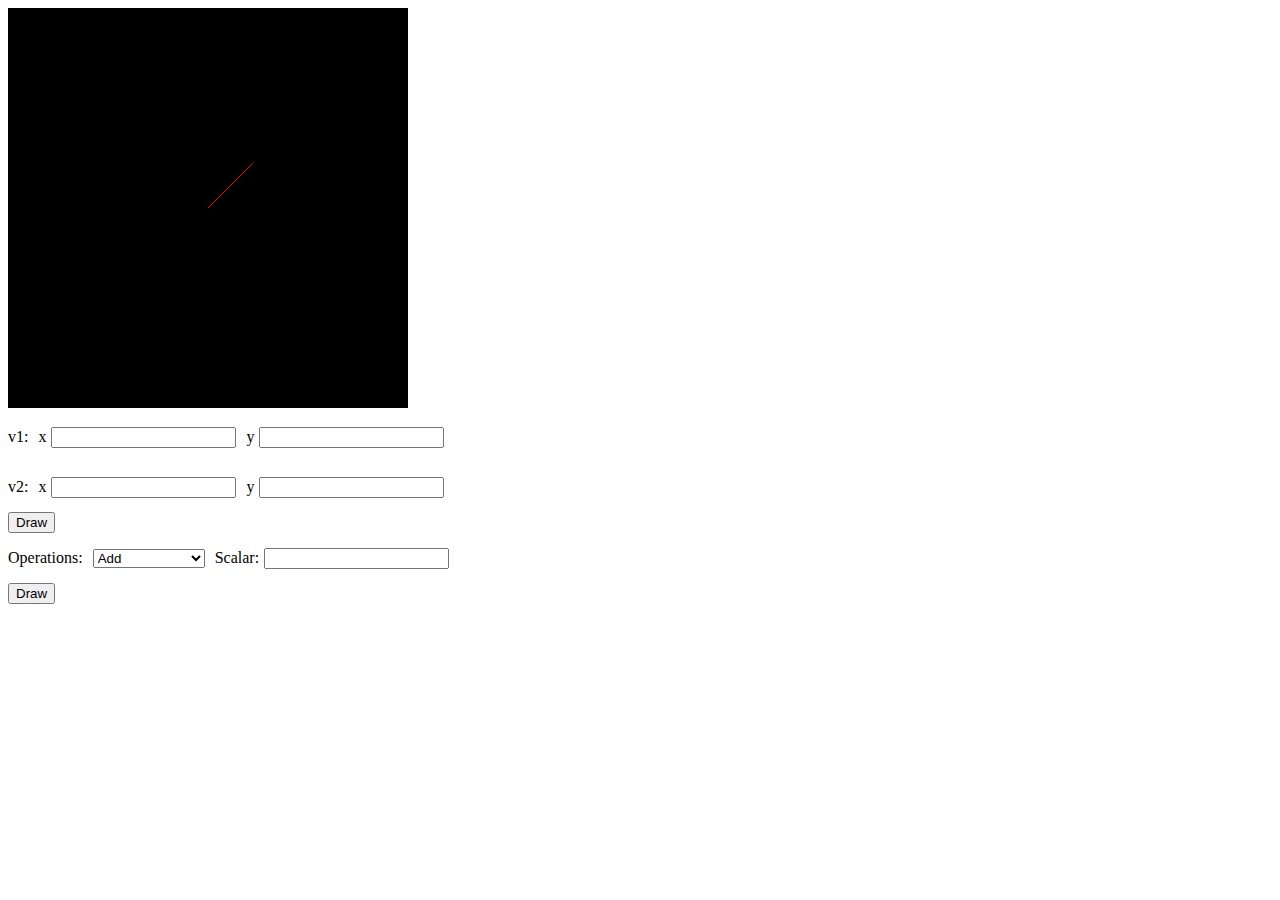
<file: asgn0/asgn0.html>
<!DOCTYPE html>
<html lang="en">
  <head>
    <meta charset="utf-8" />
    <title>Draw a blue rectangle (canvas version)</title>
  </head>

  <body onload="main()">
    <canvas id="example" width="400" height="400" style="background-color: black;">
      Please use a browser that supports "canvas"
    </canvas>
    <br>

    <div style="display: flex; justify-content: flex-start; align-items: center;">
      <p style="padding-right: 10px">v1:</p>
      <label for="v1_x" style="padding-right: 5px; ">x </label>
      <input type="text" id="v1_x" name="v1_x" style="margin-right: 10px"/>
      <label for="v1_y" style="padding-right: 5px">y </label>
      <input type="text" id="v1_y" name="v1_y" style="margin-right: 5px"/>
    </div>
    
    <div style="display: flex; justify-content: flex-start; align-items: center;">
      <p style="padding-right: 10px">v2:</p>
      <label for="v2_x" style="padding-right: 5px; ">x </label>
      <input type="text" id="v2_x" name="v2_x" style="margin-right: 10px"/>
      <label for="v2_y" style="padding-right: 5px">y </label>
      <input type="text" id="v2_y" name="v2_y" style="margin-right: 5px"/>
    </div>

    <input type="button" id="v1_submit" value="Draw" onclick="handleDrawEvent()">

    <div style="display: flex; justify-content: flex-start; align-items: center;">
      <p style="padding-right: 10px">Operations:</p>
      <select id="operations_select" style="margin-right: 10px">
        <option value="add">Add</option>
        <option value="sub">Subtract</option>
        <option value="mul">Multiply</option>
        <option value="div">Divide</option>
        <option value="mag">Magnitude</option>
        <option value="norm">Normalize</option>
        <option value="angle">Angle Between</option>
        <option value="area">Area</option>
      </select>
      <label for="scalar_box" style="padding-right: 5px">Scalar: </label>
      <input type="text" id="scalar_box" name="scalar_box" style="margin-right: 5px"/>
    </div>
    <input type="button" id="op_submit" value="Draw" onclick="handleDrawOperationEvent()">

    <script src="asgn0.js"></script>
    <script src="lib/cuon-matrix-cse160.js"></script>
  </body>
</html>
</file>
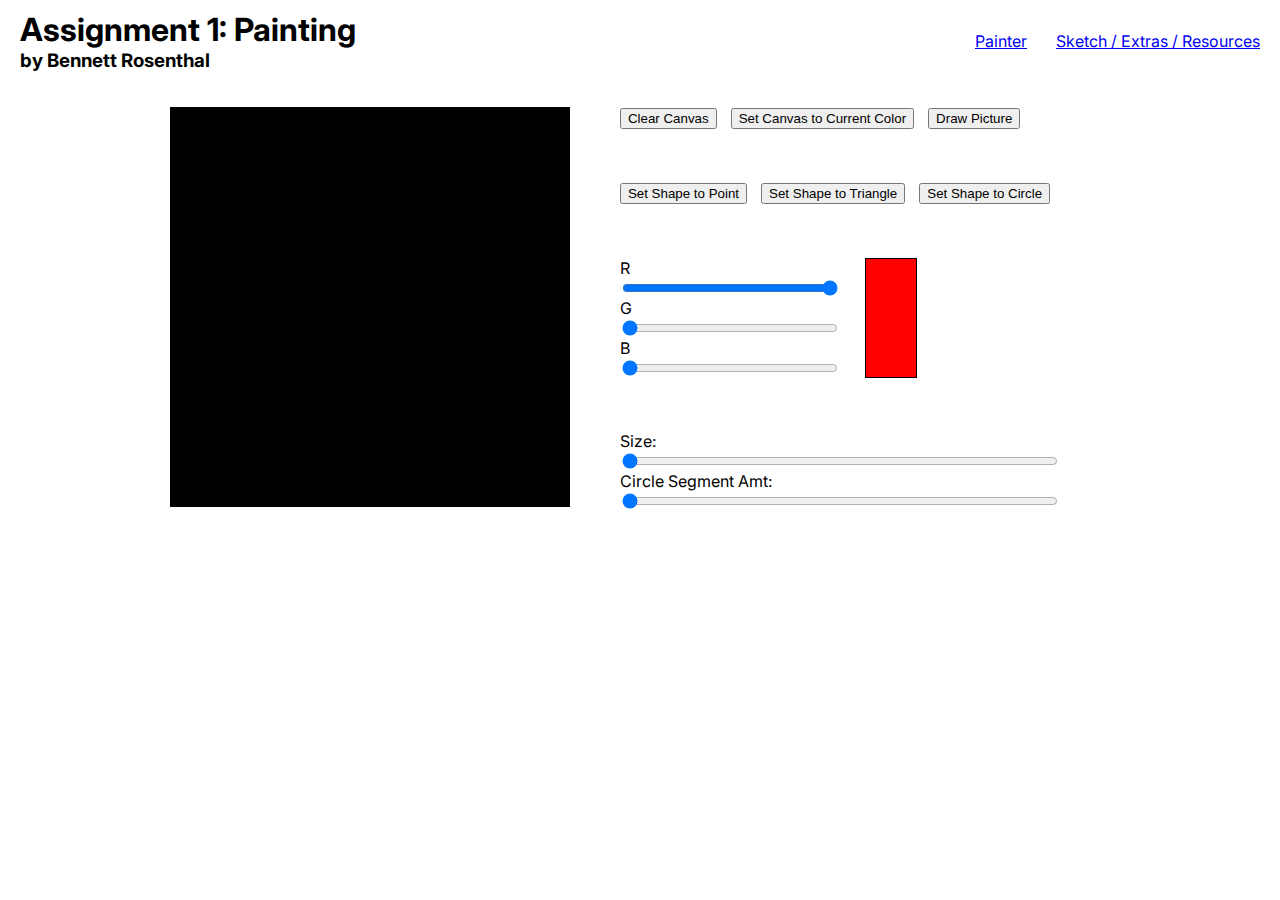
<file: asgn1/asgn1.html>
<!DOCTYPE html>
<html lang="en">

<head>
  <meta charset="utf-8" />
  <title>Bennett Rosenthal Assignment 1</title>
  <link rel="preconnect" href="https://fonts.googleapis.com">
  <link rel="preconnect" href="https://fonts.gstatic.com" crossorigin>
  <link
    href="https://fonts.googleapis.com/css2?family=Inter:ital,opsz,wght@0,14..32,100..900;1,14..32,100..900&display=swap"
    rel="stylesheet">
  <link rel="stylesheet" href="asgn1.css">
</head>

<header>
  <div class="header-div">
    <div class="left-text">
      <h1>Assignment 1: Painting</h1>
      <h3>by Bennett Rosenthal</h3>
    </div>

    <nav>
      <a href="./asgn1.html">Painter</a>
      <a href="./asgn1_extras.html">Sketch / Extras / Resources</a>
    </nav>
  </div>

</header>

<body onload="main()">

  <div class="body-div">
    <div class="canvas-div">
      <canvas id="webgl" width="400" height="400">
        Please use a browser that supports "canvas"
      </canvas>
    </div>

    <div class="options-div">
      <div class="clear_div">
        <button id="clear_button" onclick="clearCanvas()">Clear Canvas</button>
        <button id="bg_button" onclick="setBackground()">Set Canvas to Current Color</button>
        <button id="draw_button" onclick="drawPicture()">Draw Picture</button>
      </div>

      <div class="shape_buttons_div">
        <button id="point_button" onclick="setShape(0)">Set Shape to Point</button>
        <button id="triangle_button" onclick="setShape(1)">Set Shape to Triangle</button>
        <button id="circle_button" onclick="setShape(2)">Set Shape to Circle</button>
      </div>

      <div class="rgb-and-preview-div">
        <div class="rgb_sliders_div">
          <label for="r_slider">R</label>
          <input type="range" id="r_slider" name="r_slider" oninput="updateColorPreview()" min="0" max="100"
            value="100">

          <label for="g_slider">G</label>
          <input type="range" id="g_slider" name="g_slider" oninput="updateColorPreview()" min="0" max="100" value="0">

          <label for="b_slider">B</label>
          <input type="range" id="b_slider" name="b_slider" oninput="updateColorPreview()" min="0" max="100" value="0">
        </div>
        <canvas id="color_preview" width="50" height="50" style="border:1px solid #000000;"></canvas>
      </div>


      <div class="size_slider_div">
        <label for="size_slider">Size:</label>
        <input type="range" id="size_slider" name="size_slider" min="5" max="30" value="5" step="1">
        <label for="segment_slider">Circle Segment Amt:</label>
        <input type="range" id="segment_slider" name="segment_slider" min="5" max="25" value="5" step="1">
      </div>
    </div>
  </div>


  <script src="./lib/webgl-utils.js"></script>
  <script src="./lib/webgl-debug.js"></script>
  <script src="./lib/cuon-utils.js"></script>
  <script src="Point.js"></script>
  <script src="Triangle.js"></script>
  <script src="Circle.js"></script>
  <script src="asgn1.js"></script>
</body>

</html>
</file>
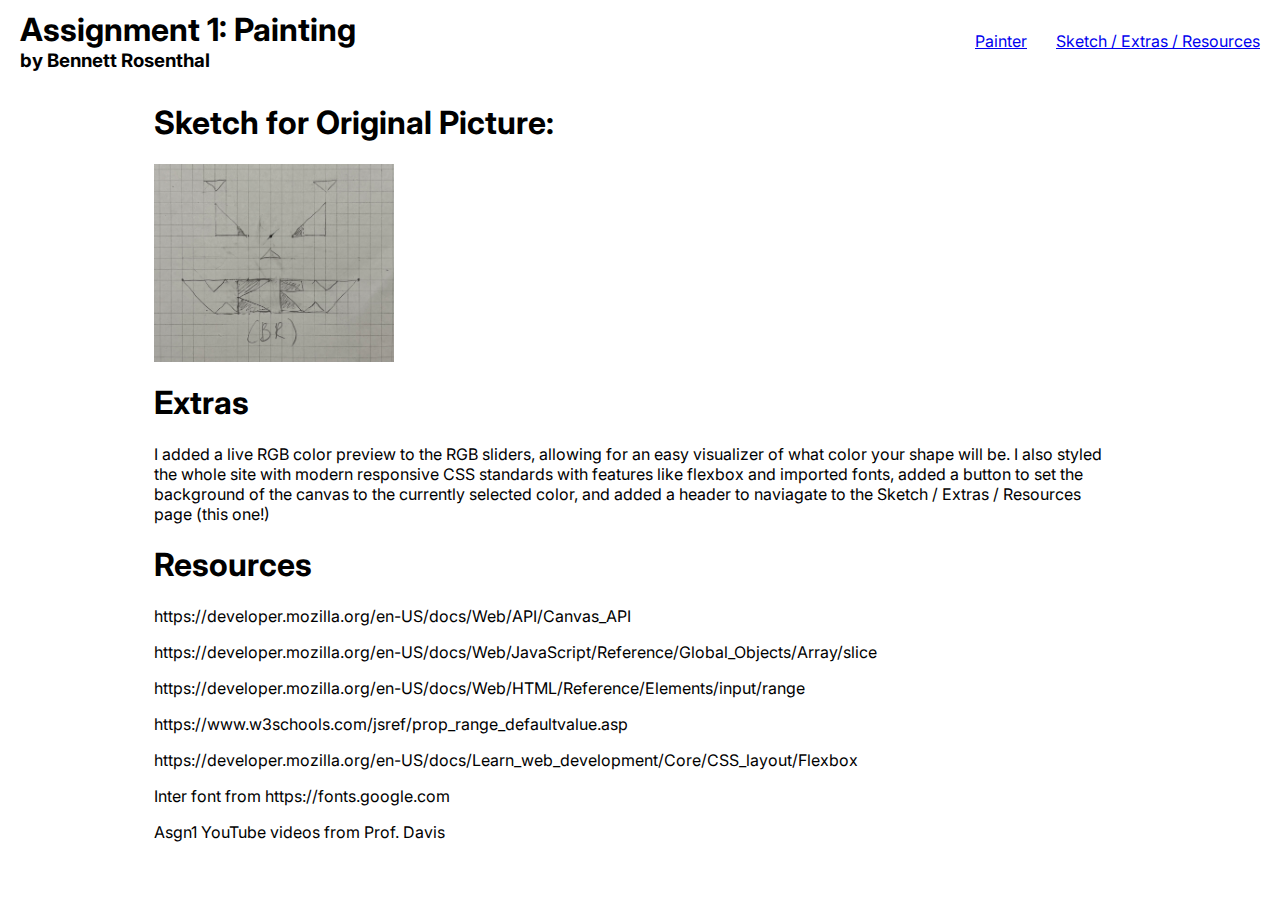
<file: asgn1/asgn1_extras.html>
<!DOCTYPE html>
<html>

<head>
  <meta charset="utf-8" />
  <title>Bennett Rosenthal Assignment 1</title>
  <link rel="preconnect" href="https://fonts.googleapis.com">
  <link rel="preconnect" href="https://fonts.gstatic.com" crossorigin>
  <link
    href="https://fonts.googleapis.com/css2?family=Inter:ital,opsz,wght@0,14..32,100..900;1,14..32,100..900&display=swap"
    rel="stylesheet">
  <link rel="stylesheet" href="asgn1.css">
</head>

<header>
  <div class="header-div">
    <div class="left-text">
      <h1>Assignment 1: Painting</h1>
      <h3>by Bennett Rosenthal</h3>
    </div>

    <nav>
      <a href="./asgn1.html">Painter</a>
      <a href="./asgn1_extras.html">Sketch / Extras / Resources</a>
    </nav>
  </div>
</header>

<body>
    <div class="extras_div">
        <div class="sketch_div">
            <h1>Sketch for Original Picture:</h1>
            <img src="pic_sketch.jpg" >
        </div>

        <div class="extras_text_div">
            <h1>Extras</h1>
            <p>I added a live RGB color preview to the RGB sliders, allowing for an easy visualizer of what color your shape will be. I also styled the whole site with modern responsive CSS standards with features like flexbox and imported fonts, added a button to set the background of the canvas to the currently selected color, and added a header to naviagate to the Sketch / Extras / Resources page (this one!)</p>
            <h1>Resources</h1>
            <p>https://developer.mozilla.org/en-US/docs/Web/API/Canvas_API</p>
            <p>https://developer.mozilla.org/en-US/docs/Web/JavaScript/Reference/Global_Objects/Array/slice</p>
            <p>https://developer.mozilla.org/en-US/docs/Web/HTML/Reference/Elements/input/range</p>
            <p>https://www.w3schools.com/jsref/prop_range_defaultvalue.asp</p>
            <p>https://developer.mozilla.org/en-US/docs/Learn_web_development/Core/CSS_layout/Flexbox</p>
            <p>Inter font from https://fonts.google.com</p>
            <p>Asgn1 YouTube videos from Prof. Davis</p>
        </div>
    </div>
</body>

</html>
</file>
<file: asgn1/asgn1.css>
html, body {
    margin: 0;
    padding: 0;
    font-family: 'Inter', sans-serif;
}

.header-div {
    display: flex;
    align-items: center;
    justify-content: space-between;
    padding: 10px 20px;
}

.left-text h1, h3 {
    padding: 0px;
    margin: 0;
}

.header-div a {
    padding-left: 25px;
}

.body-div {
    display: flex;
    flex-direction: row;
    align-items: left;
    justify-content: center;
    padding-left: 150px;
    padding-right: 150px;
    padding-top: 25px;
}

.options-div {
    display: flex;
    flex-direction: column;
    justify-content: space-between;
    padding-left: 50px;
    padding-right: 50px;
}

.clear_div button {
    margin-right: 10px;
}

.clear_div {
    margin: 0;
}

.shape_buttons_div button {
    margin-right: 10px;
}

.rgb_sliders_div {
    display: flex;
    flex-direction: column;
    width: 50%;
    padding-right: 25px;
}

.rgb-and-preview-div {
    display: flex;
    flex-direction: row;
}

.size_slider_div {
    display: flex;
    flex-direction: column;
}

.size_slider_div label {
    padding-right: 10px;
}

.extras_div {
    display: flex;
    flex-direction: column;
    justify-content: center;
    padding-left: 12%;
    padding-right: 12%;
    width: 75%;
}

.extras_div img {
    width: 25%;
}

.sketch_div {
    display: flex;
    flex-direction: column;
}
</file>
